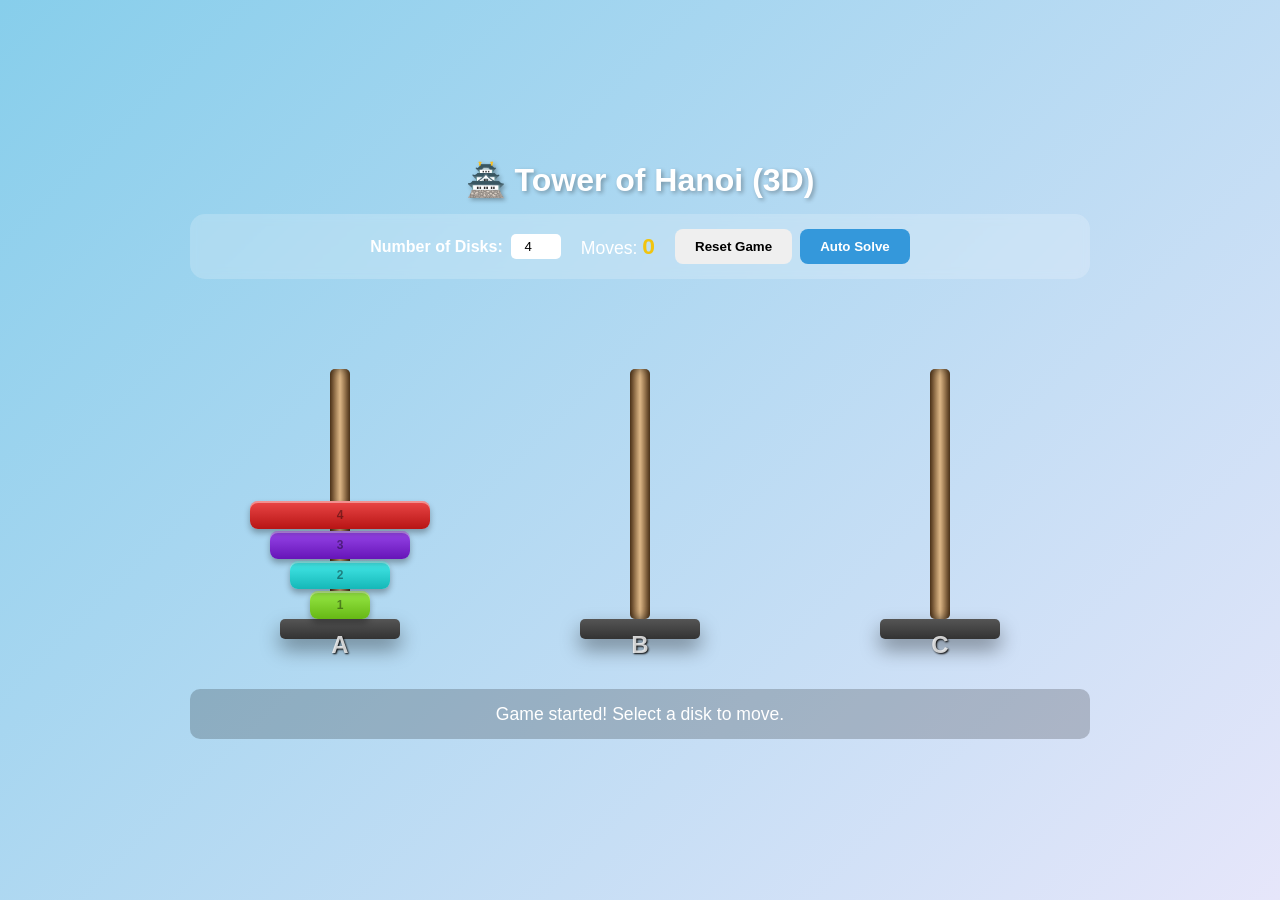
<file: index.html>
<!DOCTYPE html>
<html lang="en">
<head>
    <meta charset="UTF-8">
    <meta name="viewport" content="width=device-width, initial-scale=1.0">
    <title>Tower of Hanoi · 3D Learning Game</title>
    <link rel="stylesheet" href="style.css">
</head>
<body>
    <div class="app-container">
        <!-- Header & Controls -->
        <header class="game-header">
            <h1>🏯 Tower of Hanoi (3D)</h1>
            <div class="controls-panel">
                <div class="control-group">
                    <label for="diskCount">Number of Disks:</label>
                    <input type="number" id="diskCount" min="3" max="8" value="4">
                </div>
                <div class="control-group">
                    <span class="moves-counter">Moves: <strong id="movesCount">0</strong></span>
                </div>
                <div class="control-group buttons">
                    <button id="resetBtn" class="btn">Reset Game</button>
                    <button id="autoSolveBtn" class="btn btn-primary">Auto Solve</button>
                </div>
            </div>
        </header>

        <!-- Game Board -->
        <main class="game-board" id="gameBoard">
            <!-- Pegs will be generated here by JavaScript -->
            <!-- Each peg contains a 'rod' and a 'base' -->
            <!-- Disks will be appended here -->
        </main>

        <!-- Status / Message Area -->
        <footer class="status-bar">
            <p id="messageArea">Select the top disk from a peg and move it to another.</p>
        </footer>
    </div>

    <script src="script.js"></script>
</body>
</html>
</file>
<file: style.css>
/* --- VARIABLES & GLOBAL STYLES --- */
:root {
    --sky-blue: #87CEEB;
    --lavender: #E6E6FA;
    --wood-dark: #8B4513;
    --wood-light: #DEB887;
    --warning-red: #e74c3c;
    --success-gold: #f1c40f;
}

* {
    margin: 0;
    padding: 0;
    box-sizing: border-box;
}

body {
    font-family: 'Segoe UI', Tahoma, Geneva, Verdana, sans-serif;
    background: linear-gradient(135deg, var(--sky-blue), var(--lavender));
    min-height: 100vh;
    display: flex;
    justify-content: center;
    align-items: center;
    padding: 20px;
}

.app-container {
    width: 100%;
    max-width: 900px;
    text-align: center;
}

/* --- HEADER & CONTROLS --- */
.game-header h1 {
    color: #fff;
    text-shadow: 2px 2px 4px rgba(0,0,0,0.3);
    margin-bottom: 15px;
}

.controls-panel {
    display: flex;
    flex-wrap: wrap;
    justify-content: center;
    gap: 20px;
    background: rgba(255,255,255,0.2);
    padding: 15px;
    border-radius: 15px;
    backdrop-filter: blur(5px);
}

.control-group { display: flex; align-items: center; gap: 8px; }
.control-group label { color: #fff; font-weight: bold; }
.control-group input[type="number"] { width: 50px; padding: 5px; border-radius: 5px; border: none; text-align: center; }

.moves-counter { color: #fff; font-size: 1.1em; }
.moves-counter strong { font-size: 1.3em; color: var(--success-gold); }

.btn {
    padding: 10px 20px;
    border: none;
    border-radius: 8px;
    cursor: pointer;
    font-weight: bold;
    transition: transform 0.2s, box-shadow 0.2s;
}
.btn:hover { transform: translateY(-2px); box-shadow: 0 4px 8px rgba(0,0,0,0.2); }
.btn-primary { background-color: #3498db; color: white; }

/* --- GAME BOARD & 3D PEGS --- */
.game-board {
    display: flex;
    justify-content: space-around;
    align-items: flex-end;
    height: 350px;
    margin: 30px 0;
    position: relative;
    perspective: 1000px; /* Creates the 3D space */
}

.peg-container {
    display: flex;
    flex-direction: column;
    align-items: center;
    height: 100%;
    cursor: pointer;
    position: relative;
}

/* The wooden rod */
.peg-rod {
    width: 20px;
    height: 250px;
    background: linear-gradient(90deg, #654321, var(--wood-light), #654321);
    border-radius: 5px;
    position: absolute;
    bottom: 40px;
    box-shadow: inset 0 0 10px rgba(0,0,0,0.5);
    transform-style: preserve-3d; /* Important for child elements */
}
.peg-rod::before { /* Top highlight for 3D effect */
    content: '';
    position: absolute;
    top: 0;
    left: 50%;
    transform: translateX(-50%) rotateX(90deg);
    width: 30px;
    height: 10px;
    background: radial-gradient(circle, #fff, transparent);
    border-radius: 50%;
}

/* The base of the peg */
.peg-base {
    width: 120px;
    height: 20px;
    background: linear-gradient(to bottom, #555, #333);
    border-radius: 5px;
    position: absolute;
    bottom: 20px;
    box-shadow: 0 10px 20px rgba(0,0,0,0.4);
}

.peg-label {
    position: absolute;
    bottom: 0;
    font-size: 1.5em;
    font-weight: bold;
    color: rgba(255,255,255,0.8);
    text-shadow: 1px 1px 2px #000;
}

/* --- DISKS --- */
.disk {
    height: 28px;
    border-radius: 8px;
    position: absolute;
    bottom: 40px; /* Start above the base */
    left: 50%;
    transform: translateX(-50%);
    transition: bottom 0.3s ease-out, box-shadow 0.3s;
    box-shadow: 0 4px 6px rgba(0,0,0,0.3), inset 0 2px 0 rgba(255,255,255,0.4);
    z-index: 1;
    cursor: grab;
    display: flex;
    align-items: center;
    justify-content: center;
    color: rgba(0,0,0,0.4);
    font-weight: bold;
    font-size: 12px;
}
.disk.selected {
    box-shadow: 0 0 15px 5px var(--success-gold), 0 4px 6px rgba(0,0,0,0.3);
    transform: translateX(-50%) translateY(-10px); /* Lift effect */
}

/* --- STATUS BAR & ANIMATIONS --- */
.status-bar {
    min-height: 50px;
    background: rgba(0,0,0,0.2);
    border-radius: 10px;
    display: flex;
    align-items: center;
    justify-content: center;
}

#messageArea {
    color: #fff;
    font-size: 1.1em;
    padding: 10px;
}

/* Keyframes */
@keyframes shakeWarning {
    0%, 100% { transform: translateX(0); }
    25% { transform: translateX(-10px); }
    75% { transform: translateX(10px); }
}
.shake { animation: shakeWarning 0.4s ease-in-out; }

@keyframes glowWin {
    0%, 100% { text-shadow: 0 0 10px var(--success-gold); }
    50% { text-shadow: 0 0 30px #fff, 0 0 20px var(--success-gold); }
}
.win-message { animation: glowWin 1s infinite; color: var(--success-gold) !important; font-size: 1.5em !important; }

/* Responsive */
@media (max-width: 768px) {
    .game-board { height: 280px; }
    .peg-rod { height: 200px; }
    .disk { height: 22px; font-size: 10px; }
}
</file>
